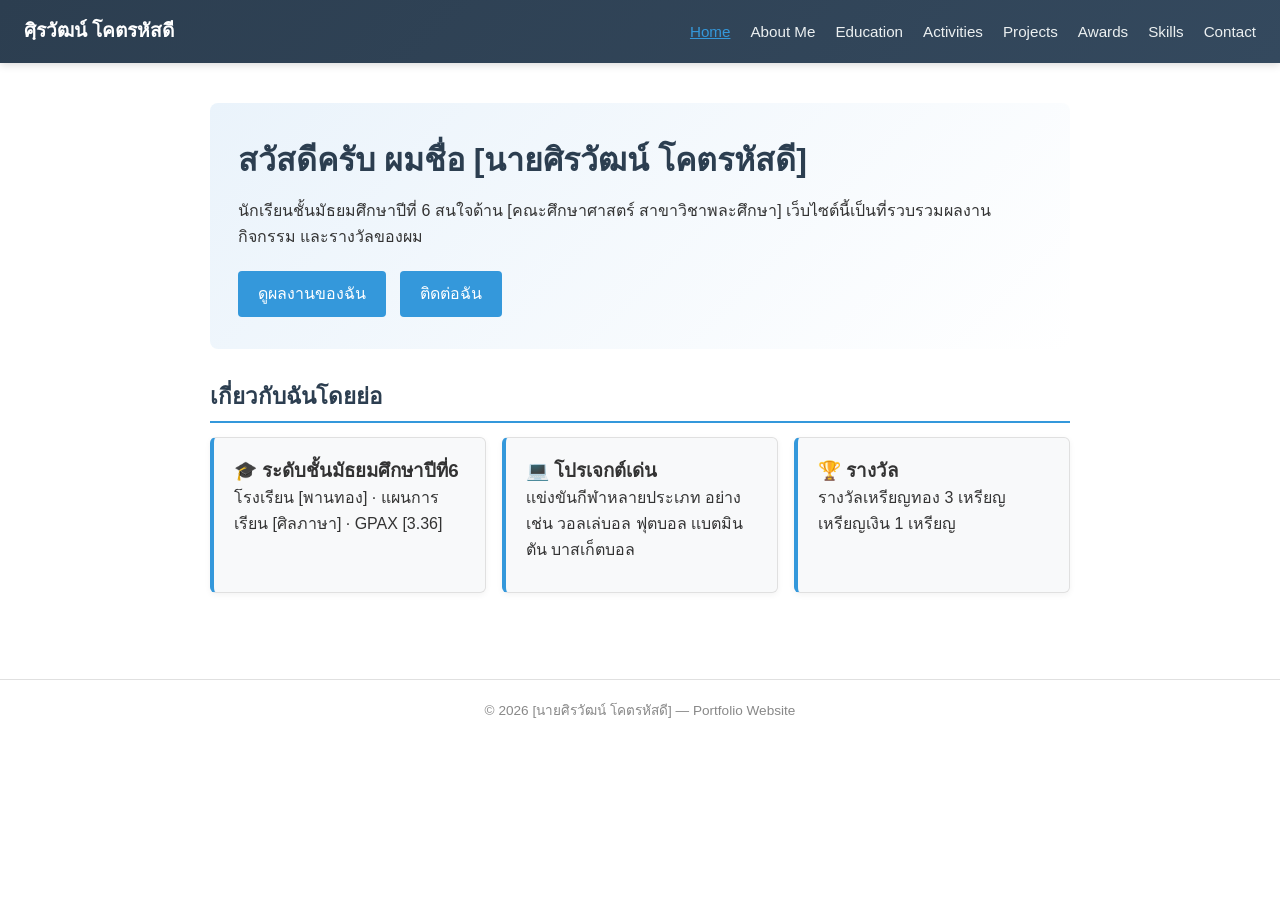
<file: index.html>
<!DOCTYPE html>
<html lang="th">
<head>
<meta charset="UTF-8">
<meta name="viewport" content="width=device-width, initial-scale=1.0">
<title>นายศิรวัฒน์ โคตรหัสดี — Portfolio</title>
<link rel="stylesheet" href="style.css">
</head>
<body>

  <nav class="navbar">
    <div class="logo">ศฺิรวัฒน์ โคตรหัสดี</div>
    <ul>
      <li><a href="index.html" class="active">Home</a></li>
      <li><a href="about.html">About Me</a></li>
      <li><a href="education.html">Education</a></li>
      <li><a href="activities.html">Activities</a></li>
      <li><a href="projects.html">Projects</a></li>
      <li><a href="awards.html">Awards</a></li>
      <li><a href="skills.html">Skills</a></li>
      <li><a href="contact.html">Contact</a></li>
    </ul>
  </nav>

  <div class="container">
    <div class="hero">
      <h1>สวัสดีครับ ผมชื่อ [นายศิรวัฒน์ โคตรหัสดี]</h1>
      <p>
        นักเรียนชั้นมัธยมศึกษาปีที่ 6 สนใจด้าน [คณะศึกษาศาสตร์ สาขาวิชาพละศึกษา]
        เว็บไซต์นี้เป็นที่รวบรวมผลงาน กิจกรรม และรางวัลของผม
      </p>
      <a class="btn" href="projects.html">ดูผลงานของฉัน</a>
      <a class="btn" href="contact.html">ติดต่อฉัน</a>
    </div>

    <h2>เกี่ยวกับฉันโดยย่อ</h2>
    <div class="card-grid">
      <div class="card">
        <h3>🎓 ระดับชั้นมัธยมศึกษาปีที่6</h3>
        <p>โรงเรียน [พานทอง] · แผนการเรียน [ศิลภาษา] · GPAX [3.36]</p>
      </div>
      <div class="card">
        <h3>💻 โปรเจกต์เด่น</h3>
        <p>เเข่งขันกีฬาหลายประเภท อย่างเช่น วอลเล่บอล ฟุตบอล เเบตมินตัน บาสเก็ตบอล</p>
      </div>
      <div class="card">
        <h3>🏆 รางวัล</h3>
        <p>รางวัลเหรียญทอง 3 เหรียญ เหรียญเงิน 1 เหรียญ</p>
      </div>
    </div>
  </div>

  <footer>&copy; 2026 [นายศิรวัฒน์ โคตรหัสดี] — Portfolio Website</footer>

</body>
</html>
</file>
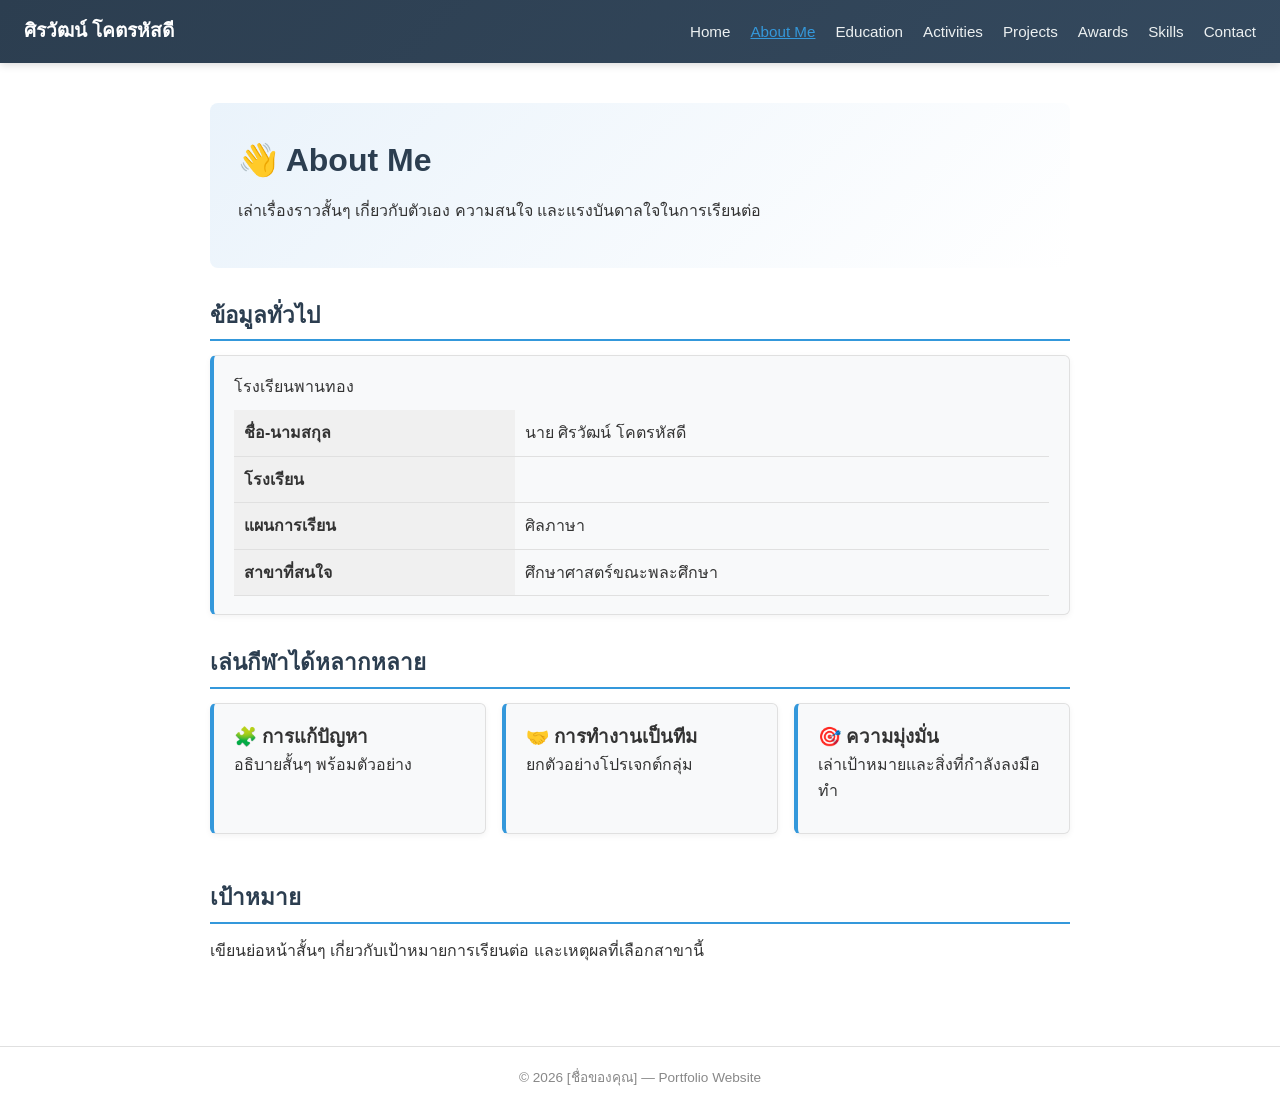
<file: about.html>
<!DOCTYPE html>
<html lang="th">
<head>
<meta charset="UTF-8">
<meta name="viewport" content="width=device-width, initial-scale=1.0">
<title>About Me — Portfolio</title>
<link rel="stylesheet" href="style.css">
</head>
<body>

  <nav class="navbar">
    <div class="logo">ศิรวัฒน์ โคตรหัสดี</div>
    <ul>
      <li><a href="index.html">Home</a></li>
      <li><a href="about.html" class="active">About Me</a></li>
      <li><a href="education.html">Education</a></li>
      <li><a href="activities.html">Activities</a></li>
      <li><a href="projects.html">Projects</a></li>
      <li><a href="awards.html">Awards</a></li>
      <li><a href="skills.html">Skills</a></li>
      <li><a href="contact.html">Contact</a></li>
    </ul>
  </nav>

  <div class="container">
    <div class="hero">
      <h1>👋 About Me</h1>
      <p>เล่าเรื่องราวสั้นๆ เกี่ยวกับตัวเอง ความสนใจ และแรงบันดาลใจในการเรียนต่อ</p>
    </div>

    <h2>ข้อมูลทั่วไป</h2>
    <div class="card">
      <table>
        <tr><th>ชื่อ-นามสกุล</th><td>นาย ศิรวัฒน์ โคตรหัสดี</td></tr>
        <tr><th>โรงเรียน</th><td></td>โรงเรียนพานทอง</td></tr>
        <tr><th>แผนการเรียน</th><td>ศิลภาษา</td></tr>
        <tr><th>สาขาที่สนใจ</th><td>ศึกษาศาสตร์ขณะพละศึกษา</td></tr>
      </table>
    </div>

    <h2>เล่นกีฬาได้หลากหลาย</h2>
    <div class="card-grid">
      <div class="card">
        <h3>🧩 การแก้ปัญหา</h3>
        <p>อธิบายสั้นๆ พร้อมตัวอย่าง</p>
      </div>
      <div class="card">
        <h3>🤝 การทำงานเป็นทีม</h3>
        <p>ยกตัวอย่างโปรเจกต์กลุ่ม</p>
      </div>
      <div class="card">
        <h3>🎯 ความมุ่งมั่น</h3>
        <p>เล่าเป้าหมายและสิ่งที่กำลังลงมือทำ</p>
      </div>
    </div>

    <h2>เป้าหมาย</h2>
    <p>เขียนย่อหน้าสั้นๆ เกี่ยวกับเป้าหมายการเรียนต่อ และเหตุผลที่เลือกสาขานี้</p>
  </div>

  <footer>&copy; 2026 [ชื่อของคุณ] — Portfolio Website</footer>

</body>
</html>
</file>
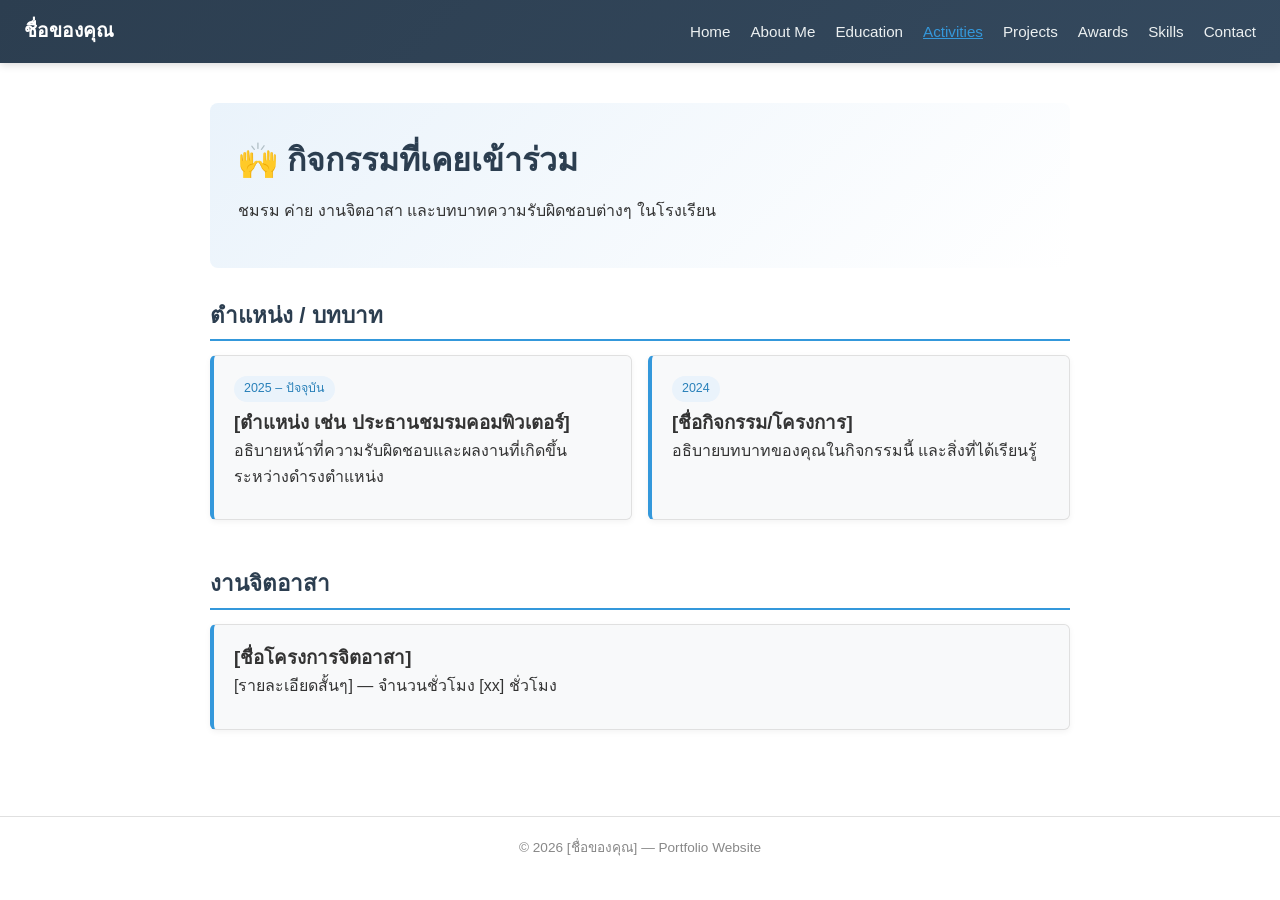
<file: activities.html>
<!DOCTYPE html>
<html lang="th">
<head>
<meta charset="UTF-8">
<meta name="viewport" content="width=device-width, initial-scale=1.0">
<title>Activities — Portfolio</title>
<link rel="stylesheet" href="style.css">
</head>
<body>

  <nav class="navbar">
    <div class="logo">ชื่อของคุณ</div>
    <ul>
      <li><a href="index.html">Home</a></li>
      <li><a href="about.html">About Me</a></li>
      <li><a href="education.html">Education</a></li>
      <li><a href="activities.html" class="active">Activities</a></li>
      <li><a href="projects.html">Projects</a></li>
      <li><a href="awards.html">Awards</a></li>
      <li><a href="skills.html">Skills</a></li>
      <li><a href="contact.html">Contact</a></li>
    </ul>
  </nav>

  <div class="container">
    <div class="hero">
      <h1>🙌 กิจกรรมที่เคยเข้าร่วม</h1>
      <p>ชมรม ค่าย งานจิตอาสา และบทบาทความรับผิดชอบต่างๆ ในโรงเรียน</p>
    </div>

    <h2>ตำแหน่ง / บทบาท</h2>
    <div class="card-grid">
      <div class="card">
        <span class="tag">2025 – ปัจจุบัน</span>
        <h3>[ตำแหน่ง เช่น ประธานชมรมคอมพิวเตอร์]</h3>
        <p>อธิบายหน้าที่ความรับผิดชอบและผลงานที่เกิดขึ้นระหว่างดำรงตำแหน่ง</p>
      </div>
      <div class="card">
        <span class="tag">2024</span>
        <h3>[ชื่อกิจกรรม/โครงการ]</h3>
        <p>อธิบายบทบาทของคุณในกิจกรรมนี้ และสิ่งที่ได้เรียนรู้</p>
      </div>
    </div>

    <h2>งานจิตอาสา</h2>
    <div class="card">
      <h3>[ชื่อโครงการจิตอาสา]</h3>
      <p>[รายละเอียดสั้นๆ] — จำนวนชั่วโมง [xx] ชั่วโมง</p>
    </div>
  </div>

  <footer>&copy; 2026 [ชื่อของคุณ] — Portfolio Website</footer>

</body>
</html>
</file>
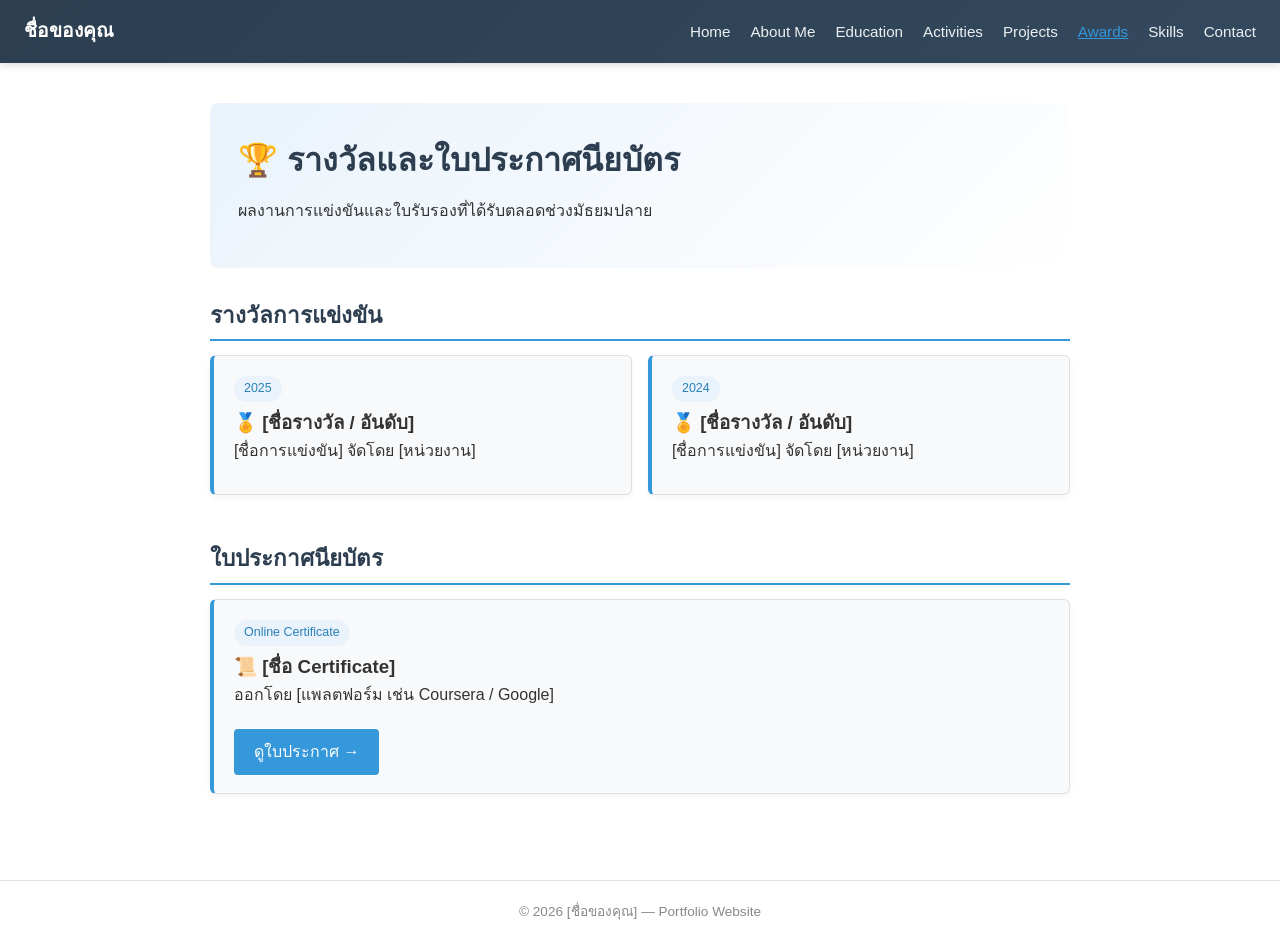
<file: awards.html>
<!DOCTYPE html>
<html lang="th">
<head>
<meta charset="UTF-8">
<meta name="viewport" content="width=device-width, initial-scale=1.0">
<title>Awards — Portfolio</title>
<link rel="stylesheet" href="style.css">
</head>
<body>

  <nav class="navbar">
    <div class="logo">ชื่อของคุณ</div>
    <ul>
      <li><a href="index.html">Home</a></li>
      <li><a href="about.html">About Me</a></li>
      <li><a href="education.html">Education</a></li>
      <li><a href="activities.html">Activities</a></li>
      <li><a href="projects.html">Projects</a></li>
      <li><a href="awards.html" class="active">Awards</a></li>
      <li><a href="skills.html">Skills</a></li>
      <li><a href="contact.html">Contact</a></li>
    </ul>
  </nav>

  <div class="container">
    <div class="hero">
      <h1>🏆 รางวัลและใบประกาศนียบัตร</h1>
      <p>ผลงานการแข่งขันและใบรับรองที่ได้รับตลอดช่วงมัธยมปลาย</p>
    </div>

    <h2>รางวัลการแข่งขัน</h2>
    <div class="card-grid">
      <div class="card">
        <span class="tag">2025</span>
        <h3>🏅 [ชื่อรางวัล / อันดับ]</h3>
        <p>[ชื่อการแข่งขัน] จัดโดย [หน่วยงาน]</p>
      </div>
      <div class="card">
        <span class="tag">2024</span>
        <h3>🏅 [ชื่อรางวัล / อันดับ]</h3>
        <p>[ชื่อการแข่งขัน] จัดโดย [หน่วยงาน]</p>
      </div>
    </div>

    <h2>ใบประกาศนียบัตร</h2>
    <div class="card">
      <span class="tag">Online Certificate</span>
      <h3>📜 [ชื่อ Certificate]</h3>
      <p>ออกโดย [แพลตฟอร์ม เช่น Coursera / Google]</p>
      <a class="btn" href="#" target="_blank">ดูใบประกาศ →</a>
    </div>
  </div>

  <footer>&copy; 2026 [ชื่อของคุณ] — Portfolio Website</footer>

</body>
</html>
</file>
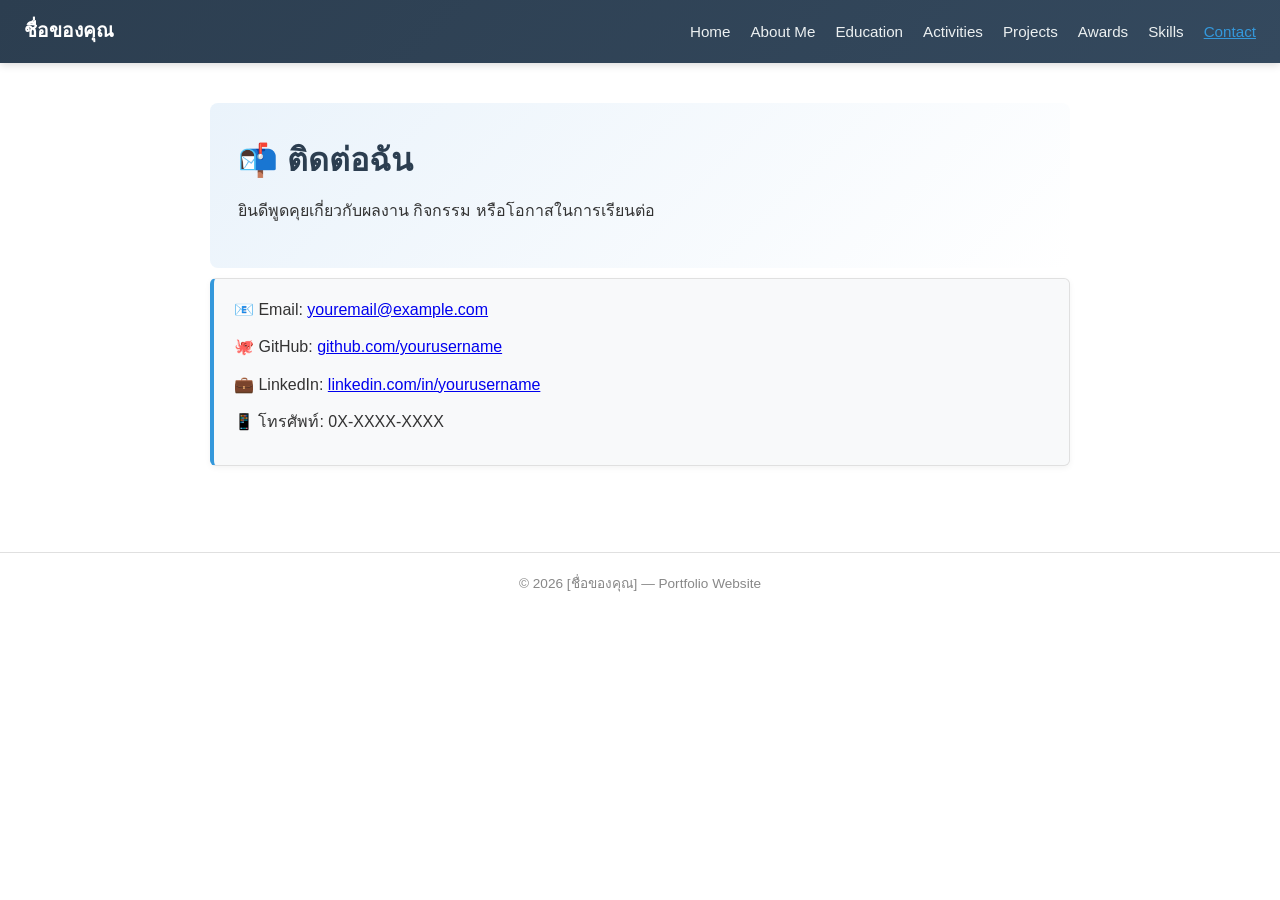
<file: contact.html>
<!DOCTYPE html>
<html lang="th">
<head>
<meta charset="UTF-8">
<meta name="viewport" content="width=device-width, initial-scale=1.0">
<title>Contact — Portfolio</title>
<link rel="stylesheet" href="style.css">
</head>
<body>

  <nav class="navbar">
    <div class="logo">ชื่อของคุณ</div>
    <ul>
      <li><a href="index.html">Home</a></li>
      <li><a href="about.html">About Me</a></li>
      <li><a href="education.html">Education</a></li>
      <li><a href="activities.html">Activities</a></li>
      <li><a href="projects.html">Projects</a></li>
      <li><a href="awards.html">Awards</a></li>
      <li><a href="skills.html">Skills</a></li>
      <li><a href="contact.html" class="active">Contact</a></li>
    </ul>
  </nav>

  <div class="container">
    <div class="hero">
      <h1>📬 ติดต่อฉัน</h1>
      <p>ยินดีพูดคุยเกี่ยวกับผลงาน กิจกรรม หรือโอกาสในการเรียนต่อ</p>
    </div>

    <div class="card">
      <p>📧 Email: <a href="mailto:youremail@example.com">youremail@example.com</a></p>
      <p>🐙 GitHub: <a href="https://github.com/yourusername" target="_blank">github.com/yourusername</a></p>
      <p>💼 LinkedIn: <a href="https://linkedin.com/in/yourusername" target="_blank">linkedin.com/in/yourusername</a></p>
      <p>📱 โทรศัพท์: 0X-XXXX-XXXX</p>
    </div>
  </div>

  <footer>&copy; 2026 [ชื่อของคุณ] — Portfolio Website</footer>

</body>
</html>
</file>
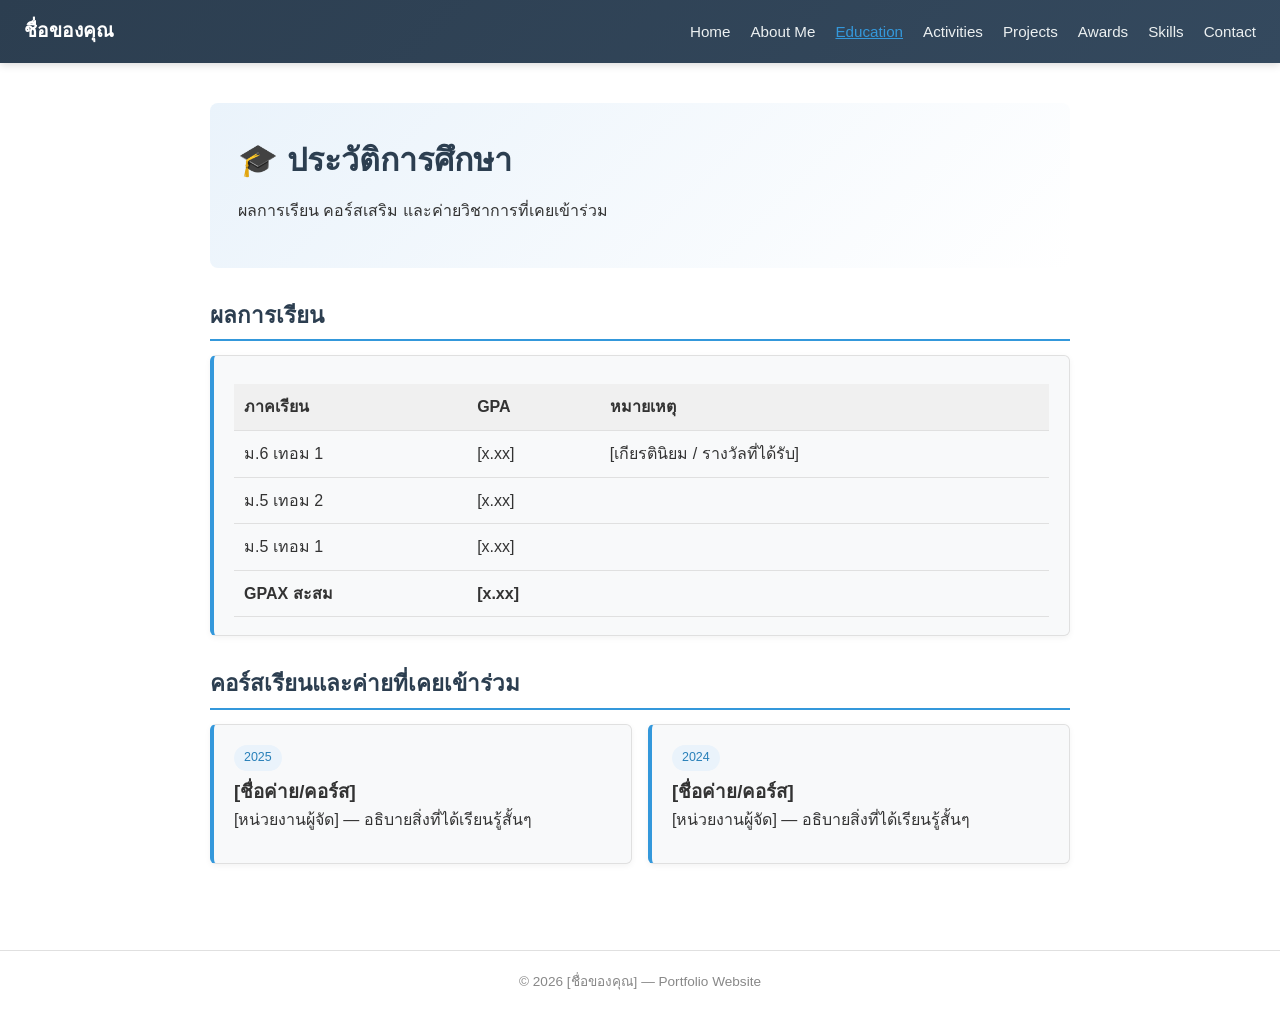
<file: education.html>
<!DOCTYPE html>
<html lang="th">
<head>
<meta charset="UTF-8">
<meta name="viewport" content="width=device-width, initial-scale=1.0">
<title>Education — Portfolio</title>
<link rel="stylesheet" href="style.css">
</head>
<body>

  <nav class="navbar">
    <div class="logo">ชื่อของคุณ</div>
    <ul>
      <li><a href="index.html">Home</a></li>
      <li><a href="about.html">About Me</a></li>
      <li><a href="education.html" class="active">Education</a></li>
      <li><a href="activities.html">Activities</a></li>
      <li><a href="projects.html">Projects</a></li>
      <li><a href="awards.html">Awards</a></li>
      <li><a href="skills.html">Skills</a></li>
      <li><a href="contact.html">Contact</a></li>
    </ul>
  </nav>

  <div class="container">
    <div class="hero">
      <h1>🎓 ประวัติการศึกษา</h1>
      <p>ผลการเรียน คอร์สเสริม และค่ายวิชาการที่เคยเข้าร่วม</p>
    </div>

    <h2>ผลการเรียน</h2>
    <div class="card">
      <table>
        <tr><th>ภาคเรียน</th><th>GPA</th><th>หมายเหตุ</th></tr>
        <tr><td>ม.6 เทอม 1</td><td>[x.xx]</td><td>[เกียรตินิยม / รางวัลที่ได้รับ]</td></tr>
        <tr><td>ม.5 เทอม 2</td><td>[x.xx]</td><td></td></tr>
        <tr><td>ม.5 เทอม 1</td><td>[x.xx]</td><td></td></tr>
        <tr><td><strong>GPAX สะสม</strong></td><td><strong>[x.xx]</strong></td><td></td></tr>
      </table>
    </div>

    <h2>คอร์สเรียนและค่ายที่เคยเข้าร่วม</h2>
    <div class="card-grid">
      <div class="card">
        <span class="tag">2025</span>
        <h3>[ชื่อค่าย/คอร์ส]</h3>
        <p>[หน่วยงานผู้จัด] — อธิบายสิ่งที่ได้เรียนรู้สั้นๆ</p>
      </div>
      <div class="card">
        <span class="tag">2024</span>
        <h3>[ชื่อค่าย/คอร์ส]</h3>
        <p>[หน่วยงานผู้จัด] — อธิบายสิ่งที่ได้เรียนรู้สั้นๆ</p>
      </div>
    </div>
  </div>

  <footer>&copy; 2026 [ชื่อของคุณ] — Portfolio Website</footer>

</body>
</html>
</file>
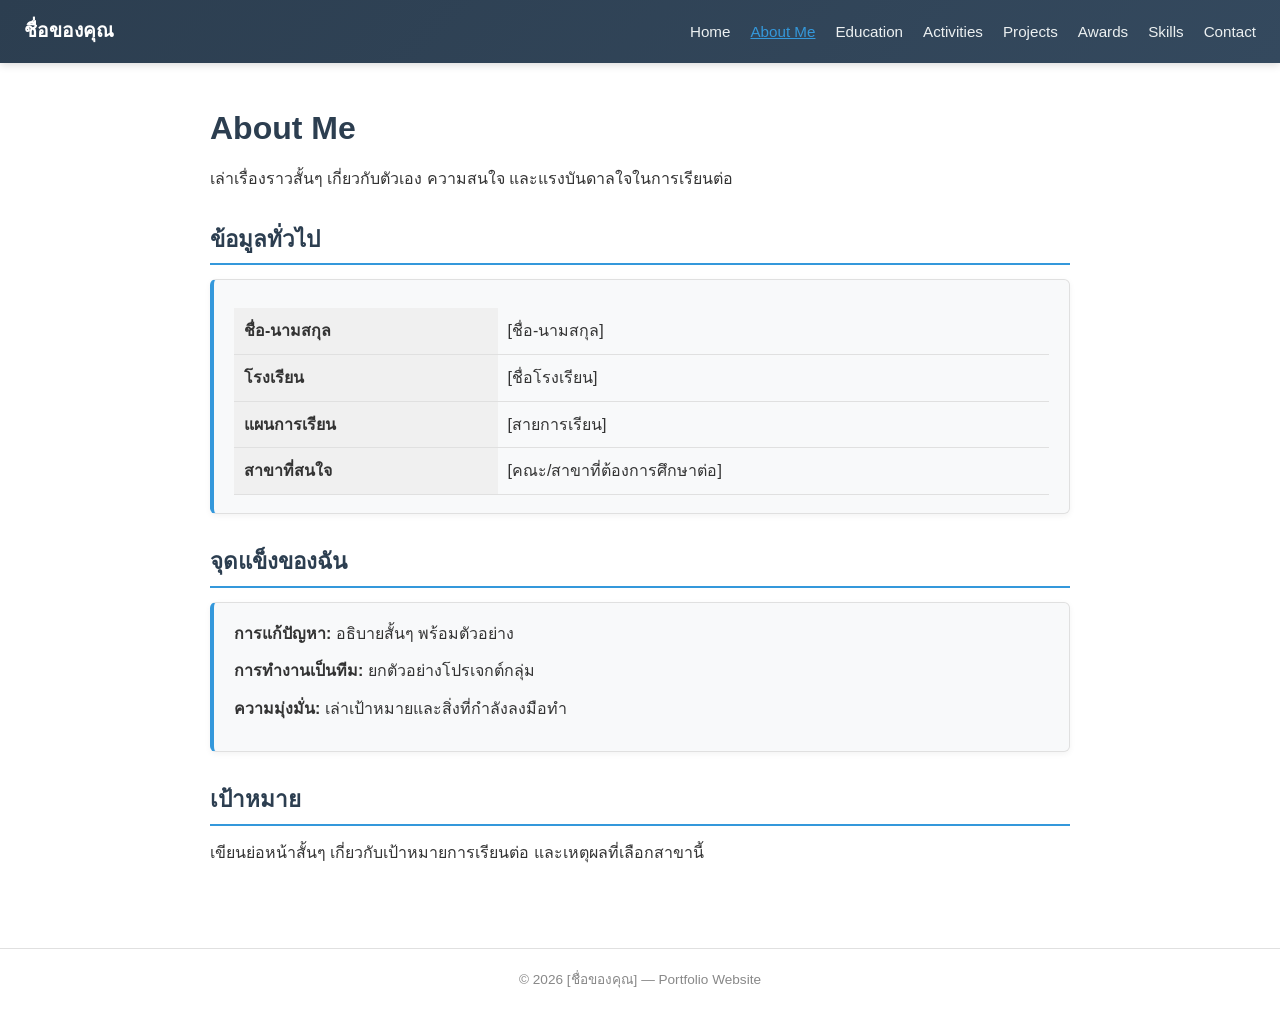
<file: personal.html>
<!DOCTYPE html>
<html lang="th">
<head>
<meta charset="UTF-8">
<meta name="viewport" content="width=device-width, initial-scale=1.0">
<title>About Me — Portfolio</title>
<link rel="stylesheet" href="style.css">
</head>
<body>

  <nav class="navbar">
    <div class="logo">ชื่อของคุณ</div>
    <ul>
      <li><a href="index.html">Home</a></li>
      <li><a href="about.html" class="active">About Me</a></li>
      <li><a href="education.html">Education</a></li>
      <li><a href="activities.html">Activities</a></li>
      <li><a href="projects.html">Projects</a></li>
      <li><a href="awards.html">Awards</a></li>
      <li><a href="skills.html">Skills</a></li>
      <li><a href="contact.html">Contact</a></li>
    </ul>
  </nav>

  <div class="container">
    <h1>About Me</h1>
    <p>เล่าเรื่องราวสั้นๆ เกี่ยวกับตัวเอง ความสนใจ และแรงบันดาลใจในการเรียนต่อ</p>

    <h2>ข้อมูลทั่วไป</h2>
    <div class="card">
      <table>
        <tr><th>ชื่อ-นามสกุล</th><td>[ชื่อ-นามสกุล]</td></tr>
        <tr><th>โรงเรียน</th><td>[ชื่อโรงเรียน]</td></tr>
        <tr><th>แผนการเรียน</th><td>[สายการเรียน]</td></tr>
        <tr><th>สาขาที่สนใจ</th><td>[คณะ/สาขาที่ต้องการศึกษาต่อ]</td></tr>
      </table>
    </div>

    <h2>จุดแข็งของฉัน</h2>
    <div class="card">
      <p><strong>การแก้ปัญหา:</strong> อธิบายสั้นๆ พร้อมตัวอย่าง</p>
      <p><strong>การทำงานเป็นทีม:</strong> ยกตัวอย่างโปรเจกต์กลุ่ม</p>
      <p><strong>ความมุ่งมั่น:</strong> เล่าเป้าหมายและสิ่งที่กำลังลงมือทำ</p>
    </div>

    <h2>เป้าหมาย</h2>
    <p>เขียนย่อหน้าสั้นๆ เกี่ยวกับเป้าหมายการเรียนต่อ และเหตุผลที่เลือกสาขานี้</p>
  </div>

  <footer>&copy; 2026 [ชื่อของคุณ] — Portfolio Website</footer>

</body>
</html>
</file>
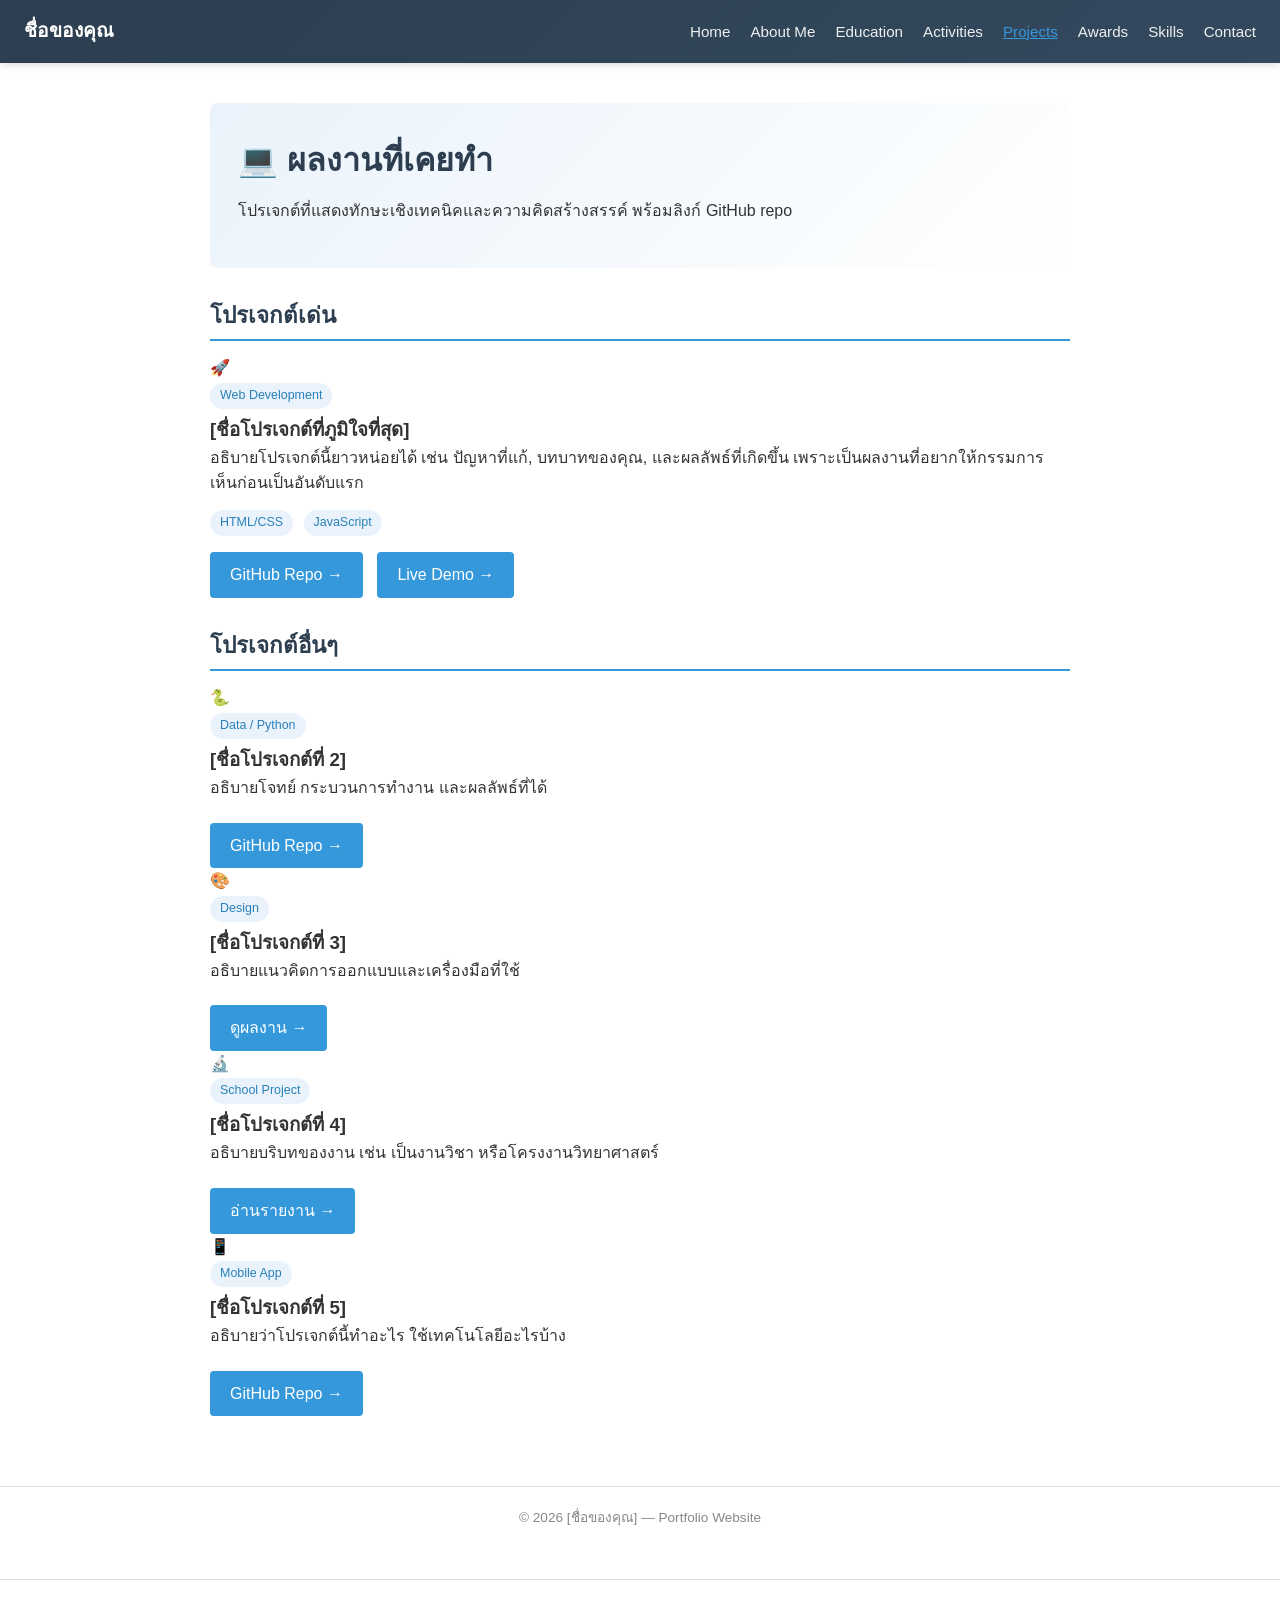
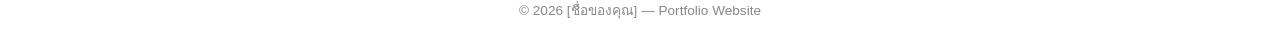
<file: projects.html>
<!DOCTYPE html>
<html lang="th">
<head>
<meta charset="UTF-8">
<meta name="viewport" content="width=device-width, initial-scale=1.0">
<title>Projects — Portfolio</title>
<link rel="stylesheet" href="style.css">
</head>
<body>

  <nav class="navbar">
    <div class="logo">ชื่อของคุณ</div>
    <ul>
      <li><a href="index.html">Home</a></li>
      <li><a href="about.html">About Me</a></li>
      <li><a href="education.html">Education</a></li>
      <li><a href="activities.html">Activities</a></li>
      <li><a href="projects.html" class="active">Projects</a></li>
      <li><a href="awards.html">Awards</a></li>
      <li><a href="skills.html">Skills</a></li>
      <li><a href="contact.html">Contact</a></li>
    </ul>
  </nav>

  <div class="container">
    <div class="hero">
      <h1>💻 ผลงานที่เคยทำ</h1>
      <p>โปรเจกต์ที่แสดงทักษะเชิงเทคนิคและความคิดสร้างสรรค์ พร้อมลิงก์ GitHub repo</p>
    </div>

    <h2>โปรเจกต์เด่น</h2>
    <div class="featured-project">
      <div class="thumb">🚀</div>
      <div class="info">
        <span class="tag">Web Development</span>
        <h3>[ชื่อโปรเจกต์ที่ภูมิใจที่สุด]</h3>
        <p>อธิบายโปรเจกต์นี้ยาวหน่อยได้ เช่น ปัญหาที่แก้, บทบาทของคุณ, และผลลัพธ์ที่เกิดขึ้น เพราะเป็นผลงานที่อยากให้กรรมการเห็นก่อนเป็นอันดับแรก</p>
        <span class="tag">HTML/CSS</span>
        <span class="tag">JavaScript</span>
        <div>
          <a class="btn" href="#" target="_blank">GitHub Repo →</a>
          <a class="btn" href="#" target="_blank">Live Demo →</a>
        </div>
      </div>
    </div>

    <h2>โปรเจกต์อื่นๆ</h2>
    <div class="project-grid">
      <div class="project-card">
        <div class="thumb">🐍</div>
        <div class="info">
          <span class="tag">Data / Python</span>
          <h3>[ชื่อโปรเจกต์ที่ 2]</h3>
          <p>อธิบายโจทย์ กระบวนการทำงาน และผลลัพธ์ที่ได้</p>
          <a class="btn" href="#" target="_blank">GitHub Repo →</a>
        </div>
      </div>

      <div class="project-card">
        <div class="thumb">🎨</div>
        <div class="info">
          <span class="tag">Design</span>
          <h3>[ชื่อโปรเจกต์ที่ 3]</h3>
          <p>อธิบายแนวคิดการออกแบบและเครื่องมือที่ใช้</p>
          <a class="btn" href="#" target="_blank">ดูผลงาน →</a>
        </div>
      </div>

      <div class="project-card">
        <div class="thumb">🔬</div>
        <div class="info">
          <span class="tag">School Project</span>
          <h3>[ชื่อโปรเจกต์ที่ 4]</h3>
          <p>อธิบายบริบทของงาน เช่น เป็นงานวิชา หรือโครงงานวิทยาศาสตร์</p>
          <a class="btn" href="#" target="_blank">อ่านรายงาน →</a>
        </div>
      </div>

      <div class="project-card">
        <div class="thumb">📱</div>
        <div class="info">
          <span class="tag">Mobile App</span>
          <h3>[ชื่อโปรเจกต์ที่ 5]</h3>
          <p>อธิบายว่าโปรเจกต์นี้ทำอะไร ใช้เทคโนโลยีอะไรบ้าง</p>
          <a class="btn" href="#" target="_blank">GitHub Repo →</a>
        </div>
      </div>
    </div>
  </div>

  <footer>&copy; 2026 [ชื่อของคุณ] — Portfolio Website</footer>

</body>
</html>

  <footer>&copy; 2026 [ชื่อของคุณ] — Portfolio Website</footer>

</body>
</html>
</file>
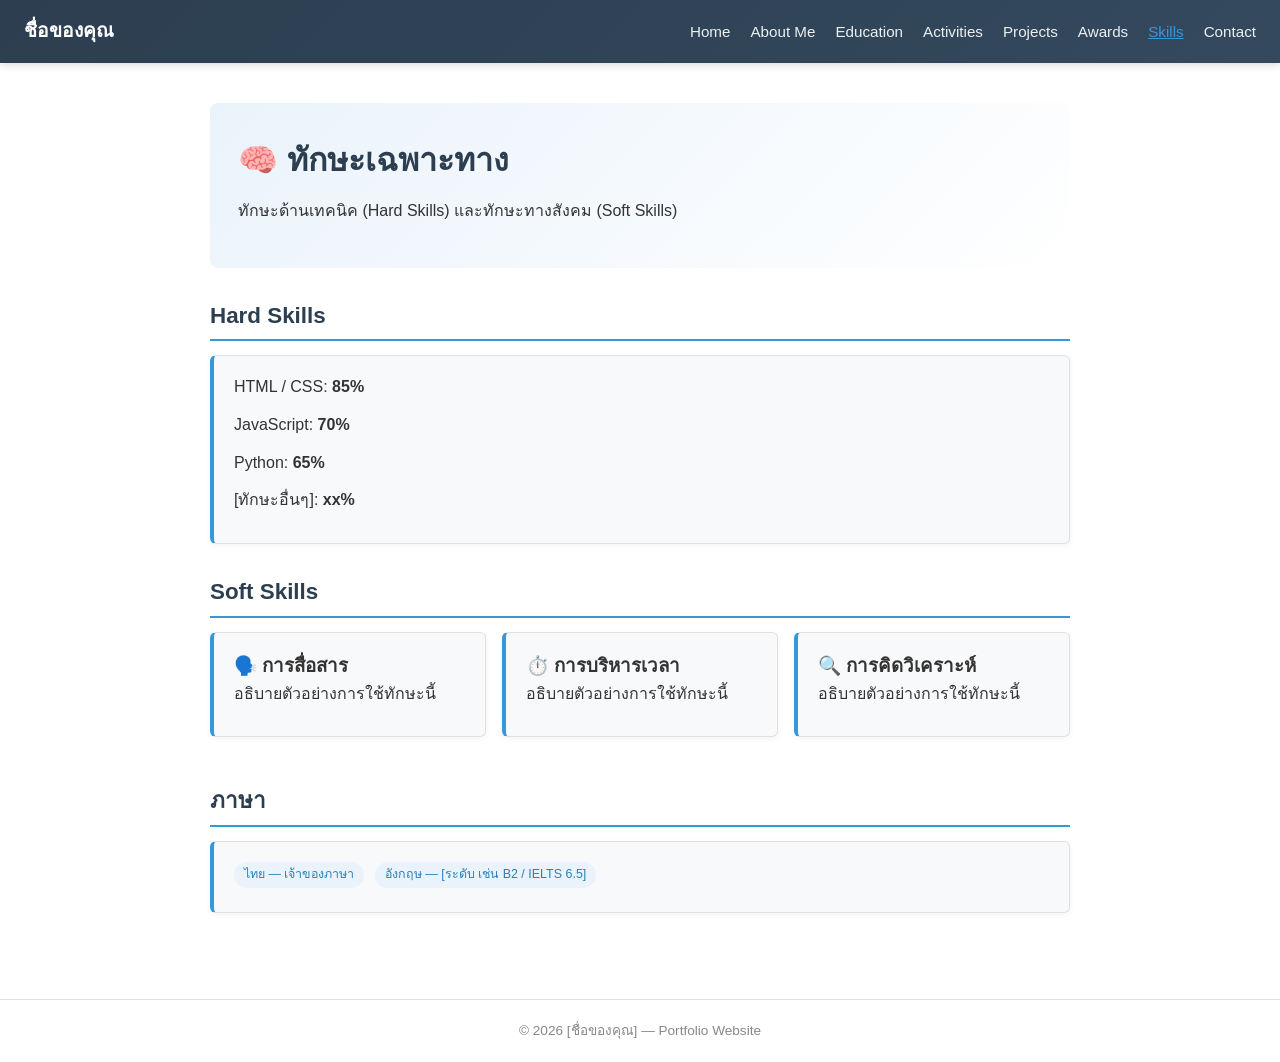
<file: skills.html>
<!DOCTYPE html>
<html lang="th">
<head>
<meta charset="UTF-8">
<meta name="viewport" content="width=device-width, initial-scale=1.0">
<title>Skills — Portfolio</title>
<link rel="stylesheet" href="style.css">
</head>
<body>

  <nav class="navbar">
    <div class="logo">ชื่อของคุณ</div>
    <ul>
      <li><a href="index.html">Home</a></li>
      <li><a href="about.html">About Me</a></li>
      <li><a href="education.html">Education</a></li>
      <li><a href="activities.html">Activities</a></li>
      <li><a href="projects.html">Projects</a></li>
      <li><a href="awards.html">Awards</a></li>
      <li><a href="skills.html" class="active">Skills</a></li>
      <li><a href="contact.html">Contact</a></li>
    </ul>
  </nav>

  <div class="container">
    <div class="hero">
      <h1>🧠 ทักษะเฉพาะทาง</h1>
      <p>ทักษะด้านเทคนิค (Hard Skills) และทักษะทางสังคม (Soft Skills)</p>
    </div>

    <h2>Hard Skills</h2>
    <div class="card">
      <p>HTML / CSS: <strong>85%</strong></p>
      <p>JavaScript: <strong>70%</strong></p>
      <p>Python: <strong>65%</strong></p>
      <p>[ทักษะอื่นๆ]: <strong>xx%</strong></p>
    </div>

    <h2>Soft Skills</h2>
    <div class="card-grid">
      <div class="card">
        <h3>🗣️ การสื่อสาร</h3>
        <p>อธิบายตัวอย่างการใช้ทักษะนี้</p>
      </div>
      <div class="card">
        <h3>⏱️ การบริหารเวลา</h3>
        <p>อธิบายตัวอย่างการใช้ทักษะนี้</p>
      </div>
      <div class="card">
        <h3>🔍 การคิดวิเคราะห์</h3>
        <p>อธิบายตัวอย่างการใช้ทักษะนี้</p>
      </div>
    </div>

    <h2>ภาษา</h2>
    <div class="card">
      <span class="tag">ไทย — เจ้าของภาษา</span>
      <span class="tag">อังกฤษ — [ระดับ เช่น B2 / IELTS 6.5]</span>
    </div>
  </div>

  <footer>&copy; 2026 [ชื่อของคุณ] — Portfolio Website</footer>

</body>
</html>
</file>
<file: style.css>
/* ============================
   style.css — สไตล์หลักของเว็บ
   ใช้ไฟล์นี้ไฟล์เดียวกับทุกหน้า
   ============================ */

* {
  margin: 0;
  padding: 0;
  box-sizing: border-box;
}

body {
  font-family: "Sarabun", sans-serif;
  color: #333;
  background: #ffffff;
  line-height: 1.6;
}

/* ---------- เมนูด้านบน ---------- */
.navbar {
  background: linear-gradient(135deg, #2c3e50, #34495e);
  padding: 16px 24px;
  display: flex;
  flex-wrap: wrap;
  justify-content: space-between;
  align-items: center;
  box-shadow: 0 2px 8px rgba(0,0,0,0.15);
  position: sticky;
  top: 0;
  z-index: 10;
}

.navbar .logo {
  color: #ffffff;
  font-size: 1.2rem;
  font-weight: bold;
}

.navbar ul {
  list-style: none;
  display: flex;
  flex-wrap: wrap;
  gap: 20px;
}

.navbar a {
  color: #ecf0f1;
  text-decoration: none;
  font-size: 0.95rem;
}

.navbar a:hover,
.navbar a.active {
  color: #3498db;
  text-decoration: underline;
}

/* ---------- เนื้อหาหลัก ---------- */
.container {
  max-width: 900px;
  margin: 0 auto;
  padding: 40px 20px;
}

/* ---------- หัวหน้า (Hero) ---------- */
.hero {
  background: linear-gradient(135deg, #eaf3fb, #ffffff);
  border-radius: 8px;
  padding: 32px 28px;
  margin-bottom: 10px;
}

/* ---------- ป้ายแท็กเล็กๆ ---------- */
.tag {
  display: inline-block;
  background: #eaf3fb;
  color: #2980b9;
  font-size: 0.78rem;
  padding: 3px 10px;
  border-radius: 20px;
  margin: 0 6px 6px 0;
}

h1 {
  font-size: 2rem;
  color: #2c3e50;
  margin-bottom: 12px;
}

h2 {
  font-size: 1.4rem;
  color: #2c3e50;
  margin: 30px 0 14px;
  border-bottom: 2px solid #3498db;
  padding-bottom: 6px;
}

p {
  margin-bottom: 12px;
}

/* ---------- ปุ่ม ---------- */
.btn {
  display: inline-block;
  background: #3498db;
  color: #ffffff;
  padding: 10px 20px;
  border-radius: 4px;
  text-decoration: none;
  margin-right: 10px;
  margin-top: 10px;
}

.btn:hover {
  background: #2980b9;
}

/* ---------- การ์ด ---------- */
.card {
  background: #f8f9fa;
  border: 1px solid #e0e0e0;
  border-left: 4px solid #3498db;
  border-radius: 6px;
  padding: 18px 20px;
  margin-bottom: 16px;
  box-shadow: 0 2px 6px rgba(0,0,0,0.05);
  transition: transform 0.15s ease, box-shadow 0.15s ease;
}

.card:hover {
  transform: translateY(-2px);
  box-shadow: 0 4px 12px rgba(0,0,0,0.1);
}

.card-grid {
  display: grid;
  grid-template-columns: repeat(auto-fit, minmax(240px, 1fr));
  gap: 16px;
}

/* ---------- ตาราง ---------- */
table {
  width: 100%;
  border-collapse: collapse;
  margin-top: 10px;
}

th, td {
  text-align: left;
  padding: 10px;
  border-bottom: 1px solid #e0e0e0;
}

th {
  background: #f0f0f0;
}

/* ---------- Footer ---------- */
footer {
  text-align: center;
  padding: 20px;
  color: #888;
  font-size: 0.85rem;
  border-top: 1px solid #e0e0e0;
  margin-top: 30px;
}

/* ---------- มือถือ ---------- */
@media (max-width: 600px) {
  .navbar {
    flex-direction: column;
    align-items: flex-start;
  }
  .navbar ul {
    gap: 12px;
    margin-top: 10px;
  }
}
</file>
